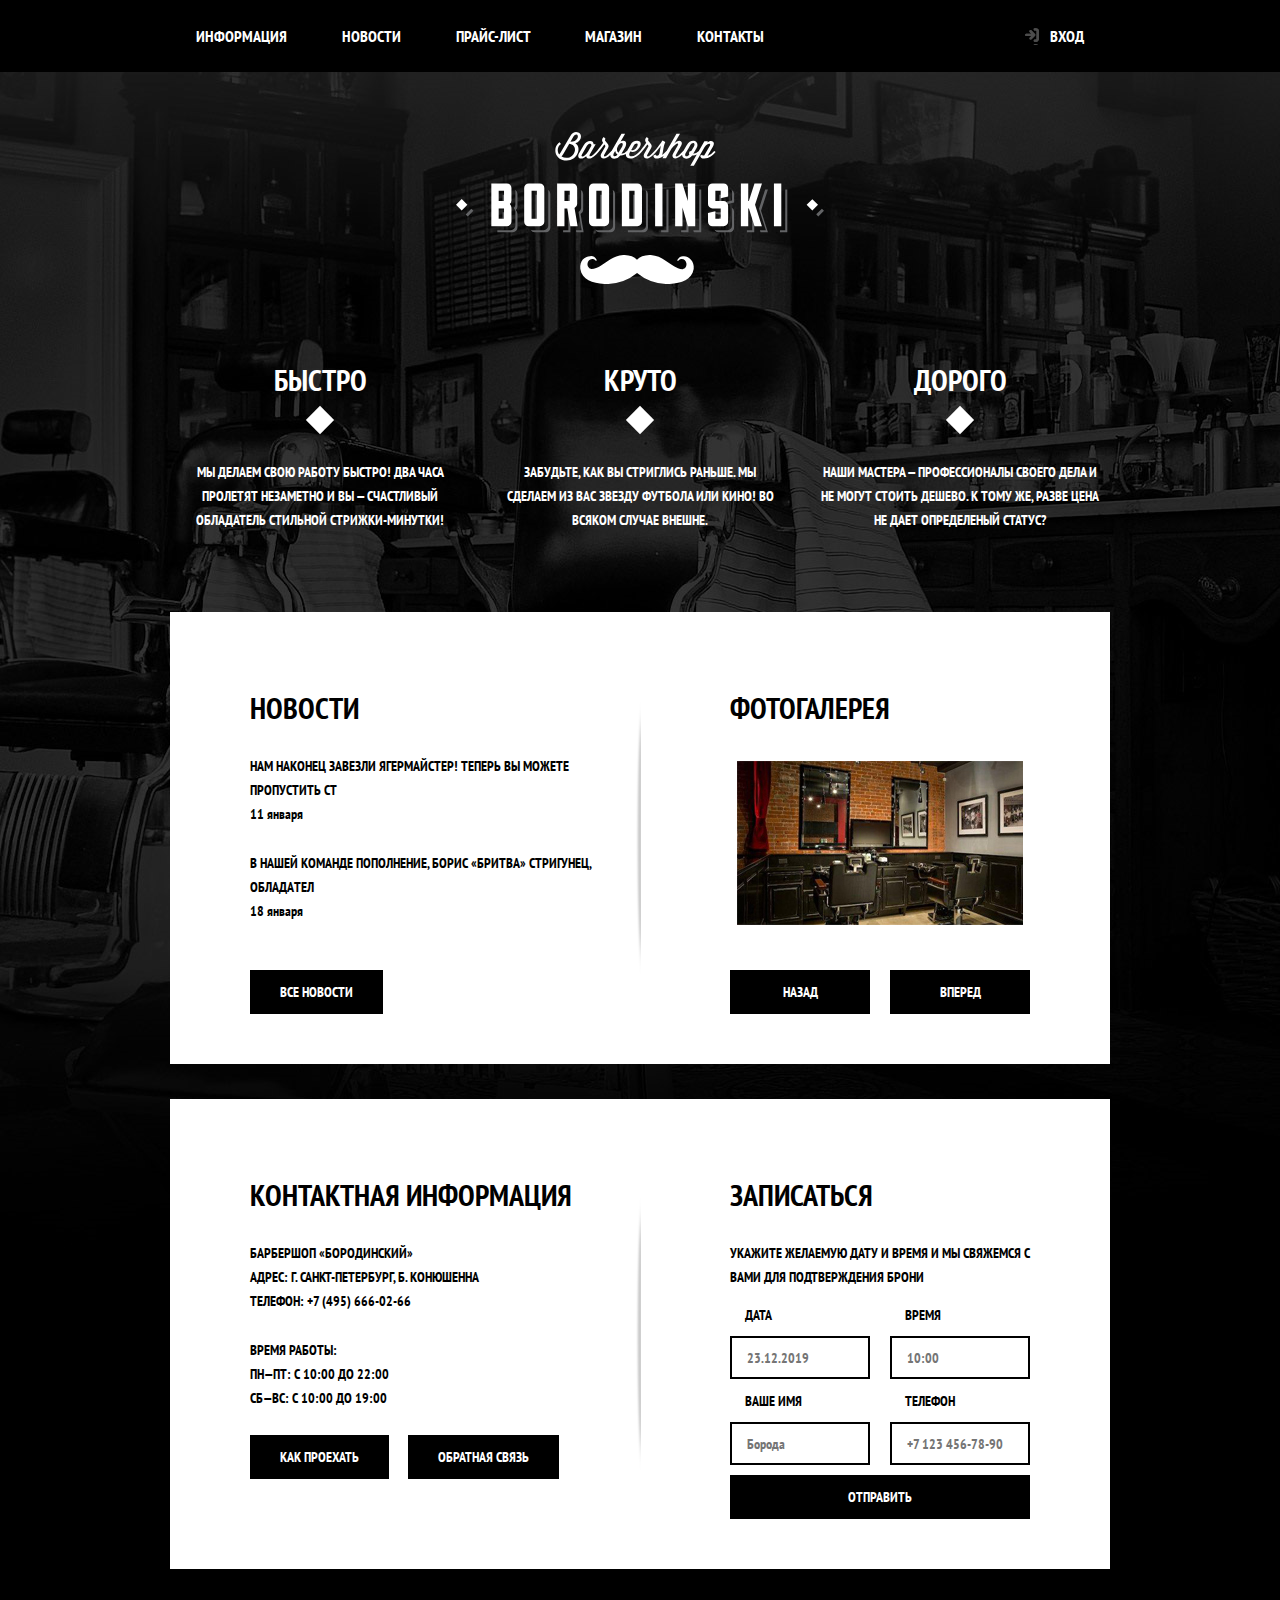
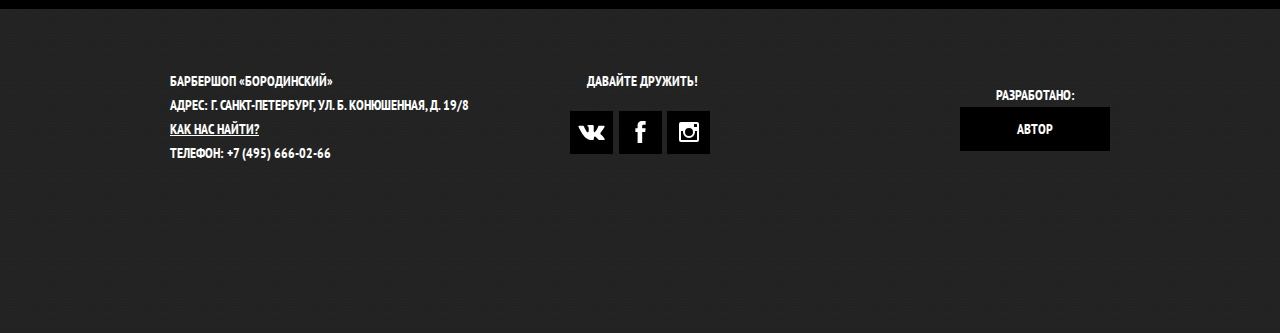
<file: index.html>
<!doctype html>
<html lang="ru">
<head>
    <meta charset="UTF-8">
    <meta name="viewport"
          content="width=device-width, user-scalable=no, initial-scale=1.0, maximum-scale=1.0, minimum-scale=1.0">
    <link rel="stylesheet" href="styles/style.css">
    <link href="https://fonts.googleapis.com/css?family=PT+Sans+Narrow:400,700&amp;subset=latin,cyrillic" rel="stylesheet">
    <meta http-equiv="X-UA-Compatible" content="ie=edge">
    <title>БАРБЕРШОП БОРОДИНСКИЙ</title>
</head>
<body>
<header class="main-header">
    <nav class="main-navigation">
        <a class="main-header-logo">
            <img src="svg/index-logo.svg" width="368" height="153" alt="Логотип барбершопа «»">
        </a>
        <div class="main-navigation-wrapper">
            <div class="container">
                <ul class="site-navigation">
                    <li>
                        <a href="#">Информация</a>
                    </li>
                    <li>
                        <a href="#">Новости</a>
                    </li>
                    <li>
                        <a href="pages/barbershop-price.html">Прайс-лист</a>
                    </li>
                    <li>
                        <a href="pages/barbershop-shop.html">Магазин</a>
                    </li>
                    <li>
                        <a href="#">Контакты</a>
                    </li>
                </ul>
                <ul class="user-navigation">
                    <li class="login-link"><a href="pages/login.html">Вход</a></li>
                </ul>
            </div>
        </div>
    </nav>
</header>
<main class="container1">
    <section>
        <h2 class="visually-hidden">БАРБЕРШОП БОРОДИНСКИЙ</h2>
        <ul class="feature-list">
            <li class="feature-item">
                <h3>БЫСТРО</h3>
                <p>МЫ ДЕЛАЕМ СВОЮ РАБОТУ БЫСТРО! ДВА ЧАСА
                   ПРОЛЕТЯТ НЕЗАМЕТНО И ВЫ — СЧАСТЛИВЫЙ
                   ОБЛАДАТЕЛЬ СТИЛЬНОЙ СТРИЖКИ-МИНУТКИ!
            </li>
            <li class="feature-item">
                <h3>КРУТО</h3>
                <p>ЗАБУДЬТЕ, КАК ВЫ СТРИГЛИСЬ РАНЬШЕ.
                    МЫ СДЕЛАЕМ ИЗ ВАС ЗВЕЗДУ ФУТБОЛА ИЛИ КИНО!
                    ВО ВСЯКОМ СЛУЧАЕ ВНЕШНЕ.
                </p>
            </li>
            <li class="feature-item">
                <h3>ДОРОГО</h3>
                <p>НАШИ МАСТЕРА — ПРОФЕССИОНАЛЫ СВОЕГО ДЕЛА И
                   НЕ МОГУТ СТОИТЬ ДЕШЕВО. К ТОМУ ЖЕ, РАЗВЕ ЦЕНА
                   НЕ ДАЕТ ОПРЕДЕЛЕНЫЙ СТАТУС?</p>
            </li>
        </ul>
    </section>
    <div class="index-columns">
    <section class="news">
        <h2>НОВОСТИ</h2>
        <ul class="news-list">
            <li class="news-item">
                <p>НАМ НАКОНЕЦ ЗАВЕЗЛИ ЯГЕРМАЙСТЕР! ТЕПЕРЬ ВЫ МОЖЕТЕ ПРОПУСТИТЬ СТ</p>
                <time datetime="2020-01-11">11 января</time>
            </li>
            <li class="news-item">
                <p>В НАШЕЙ КОМАНДЕ ПОПОЛНЕНИЕ, БОРИС «БРИТВА» СТРИГУНЕЦ, ОБЛАДAТЕЛ</p>
                <time datetime="2020-01-18">18 января</time>
            </li>
        </ul>
        <a class="button" href="">ВСЕ НОВОСТИ</a>
    </section>
    <section class="gallery">
        <h2>ФОТОГАЛЕРЕЯ</h2>
        <div class="gallery-container">
            <figure class="gallery-content">
                <a href="#">
                    <img src="images/interier.jpg" alt="Интерьер">
                </a>
            </figure>
            <button class="button gallery-button gallery-button-back" type="button">Назад</button>
            <button class="button gallery-button gallery-button-next" type="button">Вперед</button>
        </div>
    </section>
    </div>
    <div class="index-columns">
    <section class="contacts">
        <h2>КОНТАКТНАЯ ИНФОРМАЦИЯ</h2>
        <p>
            БАРБЕРШОП «БОРОДИНСКИЙ»<br> АДРЕС: Г. САНКТ-ПЕТЕРБУРГ, Б. КОНЮШЕННА<br>ТЕЛЕФОН: +7 (495) 666-02-66
        </p>
        <p>
            ВРЕМЯ РАБОТЫ: <br> ПН—ПТ: С 10:00 ДО 22:00 <br>СБ—ВС: С 10:00 ДО 19:00
        </p>
        <button class="button contacts-button contacts-button-how-go" type="button">КАК ПРОЕХАТЬ</button>
        <button type="button" class="button contacts-button contacts-button-feedback">ОБРАТНАЯ СВЯЗЬ</button>
    </section>

        <section class="appointment">
            <h2>Записаться</h2>
            <p class="appointment-info">Укажите желаемую дату и время и мы свяжемся с вами для подтверждения брони</p>
            <form class="appointment-form" action="https://echo.htmlacademy.ru" method="POST">
                <p class="appointment-item">
                    <label for="appointment-date">Дата</label>
                    <input id="appointment-date" type="text" name="date" value="" placeholder="23.12.2019">
                </p>
                <p class="appointment-item">
                    <label for="appointment-time">Время</label>
                    <input id="appointment-time" type="text" name="time" value="" placeholder="10:00">
                </p>
                <p class="appointment-item">
                    <label for="appointment-name">Ваше имя</label>
                    <input id="appointment-name" type="text" name="name" value="" placeholder="Борода">
                </p>
                <p class="appointment-item">
                    <label for="appointment-phone">Телефон</label>
                    <input id="appointment-phone" type="tel" name="phone" value="" placeholder="+7 123 456-78-90">
                </p>
                <button class="button" type="submit">Отправить</button>
            </form>
        </section>
    </div>
</main>
<footer class="main-footer">
    <div class="container1">
    <div class="footer-contacts">
        <h2 class="visually-hidden">Адрес Барбершопа БОРОДИНКИЙ</h2>
        <p class="footer-contacts">БАРБЕРШОП «БОРОДИНСКИЙ»<br>
            АДРЕС: Г. САНКТ-ПЕТЕРБУРГ, УЛ. Б. КОНЮШЕННАЯ, Д. 19/8 <br>
            <a href="#">КАК НАС НАЙТИ?</a> <br>
            ТЕЛЕФОН: +7 (495) 666-02-66</p> <br>
    </div>
    <div class="footer-social">
        <b>Давайте дружить!</b>
        <ul class="social">
            <li>
                <a class="social-button" href="#"><svg xmlns="http://www.w3.org/2000/svg" width="27" height="15" viewBox="0 0 26.14 14.91"><path d="M26 13.47l-.09-.17a13.55 13.55 0 0 0-2.6-3q-.87-.83-1.1-1.12A1 1 0 0 1 22 8a10.27 10.27 0 0 1 1.22-1.78l.88-1.16q2.35-3.13 2-4L26 .94a.8.8 0 0 0-.4-.22 2.14 2.14 0 0 0-.87 0h-3.92a.51.51 0 0 0-.27 0h-.3a.6.6 0 0 0-.15.14.93.93 0 0 0-.14.24 22.22 22.22 0 0 1-1.46 3.06q-.5.84-.93 1.46a7 7 0 0 1-.71.91 4.94 4.94 0 0 1-.52.47q-.23.18-.35.15l-.23-.05a.9.9 0 0 1-.31-.33 1.49 1.49 0 0 1-.16-.53V1.6a3.14 3.14 0 0 0 0-.62 2.12 2.12 0 0 0-.14-.44.73.73 0 0 0-.28-.33 1.57 1.57 0 0 0-.46-.18A9 9 0 0 0 12.57 0a8.93 8.93 0 0 0-3.25.33 1.83 1.83 0 0 0-.52.41q-.25.3-.07.33a1.67 1.67 0 0 1 1.16.59l.08.16a2.6 2.6 0 0 1 .19.63 6.32 6.32 0 0 1 .12 1 10.59 10.59 0 0 1 0 1.7q-.07.71-.13 1.1a2.21 2.21 0 0 1-.18.64 2.69 2.69 0 0 1-.16.3l-.07.07a1 1 0 0 1-.37.07.86.86 0 0 1-.46-.19 3.27 3.27 0 0 1-.56-.52 7 7 0 0 1-.66-.93q-.37-.6-.76-1.42l-.22-.39q-.2-.38-.56-1.11t-.62-1.43A.9.9 0 0 0 5.2.9h-.07a.93.93 0 0 0-.22-.16A1.44 1.44 0 0 0 4.6.65L.87.68A1 1 0 0 0 .1.94L0 1a.44.44 0 0 0 0 .22 1.08 1.08 0 0 0 .08.37Q.9 3.53 1.86 5.31t1.66 2.87Q4.23 9.27 5 10.24t1 1.24l.37.41.34.33a8.06 8.06 0 0 0 1 .78 16.34 16.34 0 0 0 1.4.9 7.6 7.6 0 0 0 1.79.72 6.19 6.19 0 0 0 2 .22h1.57a1.08 1.08 0 0 0 .72-.3l.05-.07a.9.9 0 0 0 .1-.25 1.38 1.38 0 0 0 0-.37 4.48 4.48 0 0 1 .09-1.05 2.77 2.77 0 0 1 .23-.71 1.74 1.74 0 0 1 .29-.4 1.19 1.19 0 0 1 .23-.2h.11a.86.86 0 0 1 .77.21 4.52 4.52 0 0 1 .83.79q.39.47.93 1.05a6.41 6.41 0 0 0 1 .87l.27.16a3.31 3.31 0 0 0 .71.3 1.53 1.53 0 0 0 .76.07l3.48-.05a1.58 1.58 0 0 0 .8-.17.68.68 0 0 0 .34-.37 1.06 1.06 0 0 0 0-.46 1.71 1.71 0 0 0-.1-.36z" fill="#fff"/></svg></a>
            </li>
            <li><a class="social-button" href="#"><svg xmlns="http://www.w3.org/2000/svg" width="19" height="22" viewBox="0 0 10.15 21.74"><path d="M3.34 1.12A4.77 4.77 0 0 1 6.53 0h3.61v3.81H7.81a1.07 1.07 0 0 0-1.09.83v2.55h3.42c-.08 1.23-.24 2.45-.41 3.67h-3v10.87H2.21V10.86H0V7.21h2.19V3.66a3.83 3.83 0 0 1 1.15-2.54z" fill="#fff"/></svg></a></li>
            <li><a class="social-button" href="#"><svg xmlns="http://www.w3.org/2000/svg" width="20" height="20" viewBox="0 0 20 20"><path d="M18 0H2a2 2 0 0 0-2 2v16a2 2 0 0 0 2 2h16a2 2 0 0 0 2-2V2a2 2 0 0 0-2-2zm-8 6a4 4 0 1 1-4 4 4 4 0 0 1 4-4zM2.5 18a.47.47 0 0 1-.5-.5V9h2.1a3.4 3.4 0 0 0-.1 1 6 6 0 1 0 12 0 3.4 3.4 0 0 0-.1-1H18v8.5a.47.47 0 0 1-.5.5zM18 4.5a.47.47 0 0 1-.5.5h-2a.47.47 0 0 1-.5-.5v-2a.47.47 0 0 1 .5-.5h2a.47.47 0 0 1 .5.5z" fill="#fff"/></svg></a></li>
        </ul>
    </div>

    <div class="footer-copyright">
        <p>
        <b>Разработано:</b><br>

        <a class="button" href="#">автор</a>
    </p></div>
    </div>
</footer>
<section class="modal modal-login" style="display: none">
    <h2>Личный кабинет</h2>
    <p class="modal-description">Введите свой логин и пароль.</p>
    <form class="login-form" action="#" method="POST">
        <p>
            <label class="visually-hidden" for="user-login">Логин</label>
            <input class="login-icon-user" id="user-login" type="email" name="login" placeholder="Логин">
        </p>
        <p>
            <label class="visually-hidden" for="user-password">Пароль</label>
            <input class="login-icon-password" id="user-password" type="password" name="password" placeholder="Пароль">
        </p>
        <p class="login-help">
            <label class="login-checkbox">
                <input type="checkbox" name="remember" class="visually-hidden">
                <span class="checkbox-indicator"></span>
                Запомните меня
            </label>
            <a class="restore" href="#">Я забыл пароль!</a>
        </p>
        <button class="button login-btn" type="submit">Войти</button>
    </form>
    <button class="modal-close" type="button"><span class="visually-hidden">Закрыть</span></button>
</section>
<section class="modal modal-map" style="display: none">
    <h2 class="visually-hidden">Как до нас добраться</h2>
   <!-- <iframe src="https://yandex.ru/map-widget/v1/-/CKQjQL1X" width="766" height="560" frameborder="1" allowfullscreen="true"></iframe>-->
    <p>
        <img src="images/map.png" width="780" height="560" alt="Офис компании по адресу ул. Большая Конюшенная 19/8, Санкт-Петербург">
    </p>
    <button class="modal-close modal-map-close" type="button"><span class="visually-hidden">Закрыть</span></button>
</section>
</body>
</html>
</file>
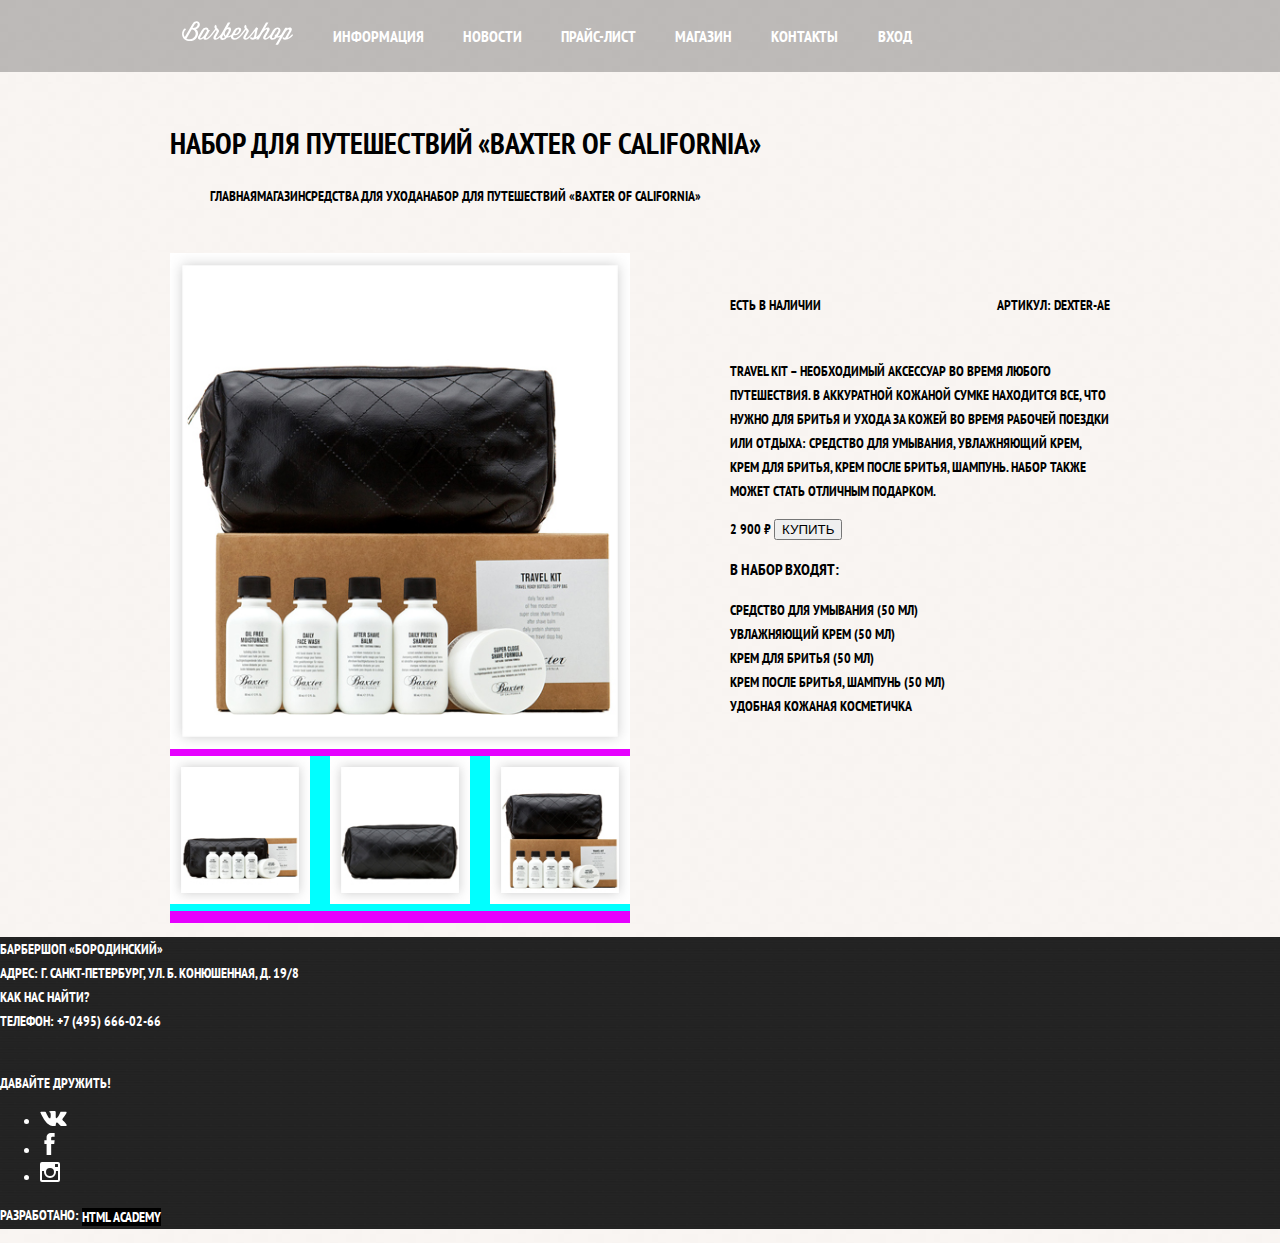
<file: pages/barbershop-item.html>
<!doctype html>
<html lang="ru">
<head>
    <meta charset="UTF-8">
    <meta name="viewport"
          content="width=device-width, user-scalable=no, initial-scale=1.0, maximum-scale=1.0, minimum-scale=1.0">
    <meta http-equiv="X-UA-Compatible" content="ie=edge">
    <link rel="stylesheet" href="../styles/item-style.css">
    <link href="https://fonts.googleapis.com/css?family=PT+Sans+Narrow:400,700&amp;subset=latin,cyrillic" rel="stylesheet">
    <title>Document</title>
</head>
<body>
<header class="header">
    <div class="wrapped">
        <div class="logo">
    <a href="#"><img src="../svg/logo.svg" alt=""></a></div>
    <ul class="site-navigation">
        <li><a href="#">ИНФОРМАЦИЯ</a></li>
        <li><a href="#">НОВОСТИ</a></li>
        <li><a href="#">ПРАЙС-ЛИСТ</a></li>
        <li><a href="#">МАГАЗИН</a></li>
        <li><a href="#">КОНТАКТЫ</a></li>
    </ul>
    <ul class="user-navigation">
        <li><a href="#">ВХОД</a></li>
    </ul>
    </div>
</header>
<main>
    <div class="container">
    <h1 class="page-title">Набор для путешествий «Baxter of California»</h1>
    <ul class="breadcrumbs">
        <li>
            <a href="#">Главная</a>
        </li>
        <li>
            <a href="#">Магазин</a>
        </li>
        <li>
            <a href="#">Средства для ухода</a>
        </li>
        <li class="breadcrumbs-current">Набор для путешествий «Baxter of California»</li>
    </ul>
        <div class="item">
    <section class="product-photos">
        <h2 class="visually-hidden">Изображения товара</h2>
        <div class="product-photo-full">
            <img src="../images/Layer%2047%20copy.jpg" width="460" height="498" alt="Фото всего набора">
        </div>
        <ul class="product-photo-preview">
            <li>
                <img src="../images/Layer%2045.jpg" width="140" height="149" alt="Фото в анфас">
            </li>
            <li>
                <img src="../images/Layer%2046.jpg" width="140" height="149" alt="Фото в профиль">
            </li>
            <li>
                <img src="../images/Layer%2047.jpg" width="140" height="149" alt="Фото отдельной части">
            </li>
        </ul>
    </section>
    <section class="item-description">
        <h2 class="visually-hidden">Описание товара</h2>
        <div class="available-articul">
            <p class="available">есть в наличии</p>
            <p class="articul">Артикул: dexter-ae</p>
        </div>
        <p class="desc">Travel Kit – необходимый аксессуар во время любого путешествия. В аккуратной кожаной сумке находится все, что
            нужно для бритья и ухода за кожей во время рабочей поездки или отдыха: средство для умывания, увлажняющий
            крем, крем для бритья, крем после бритья, шампунь. Набор также может стать отличным подарком.</p>
        <p>
            <b class="price">2 900 ₽</b>
            <button type="button">КУПИТЬ</button>
        </p>
        <h3>В набор входят:</h3>
        <ul class="list">
            <li>Средство для умывания (50 мл)</li>
            <li>Увлажняющий крем (50 мл)</li>
            <li>Крем для бритья (50 мл)</li>
            <li>Крем после бритья, шампунь (50 мл)</li>
            <li>Удобная кожаная косметичка</li>
        </ul>
    </section>
        </div>
        </div>
</main>
<footer>
    <div>
        <h2 class="visually-hidden">Адрес Барбершопа БОРОДИНКИЙ</h2>
        <p>БАРБЕРШОП «БОРОДИНСКИЙ»<br>
            АДРЕС: Г. САНКТ-ПЕТЕРБУРГ, УЛ. Б. КОНЮШЕННАЯ, Д. 19/8 <br>
            КАК НАС НАЙТИ? <br>
            ТЕЛЕФОН: +7 (495) 666-02-66</p> <br>
    </div>
    <div>
        <b>Давайте дружить!</b>
        <ul>
            <li>
                <a href="#"><img src="../svg/vk.svg" alt="Вконтакте"></a>
            </li>
            <li><a href="#"><img src="../svg/facebook.svg" alt="Фейсбук"></a></li>
            <li><a href="#"><img src="../svg/instagram.svg" alt="Инстаграм"></a></li>
        </ul>
    </div>
    <div><p class="footer-copyright">
        <b>Разработано:</b>
        <a class="button" href="https://github.com/Umorph">HTML Academy</a>
    </p></div>
</footer>
</body>
</html>
</file>
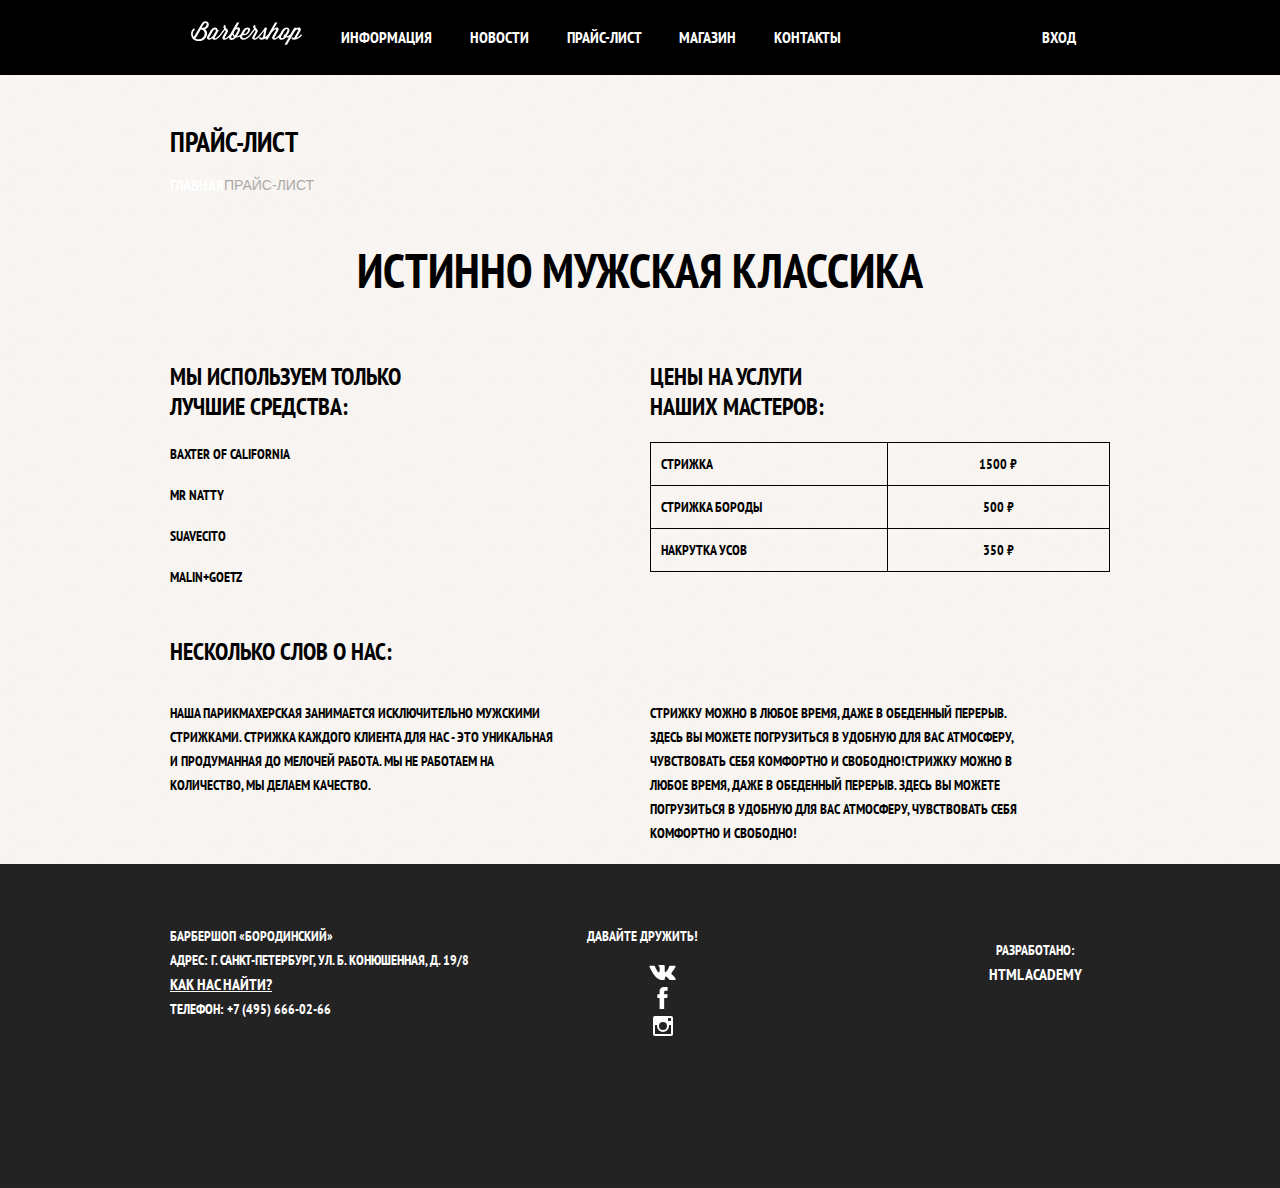
<file: pages/barbershop-price.html>
<!doctype html>
<html lang="ru">
<head>
    <meta charset="UTF-8">
    <meta name="viewport"
          content="width=device-width, user-scalable=no, initial-scale=1.0, maximum-scale=1.0, minimum-scale=1.0">
    <meta http-equiv="X-UA-Compatible" content="ie=edge">
    <link rel="stylesheet" href="../styles/price-style.css">
    <link href="https://fonts.googleapis.com/css?family=PT+Sans+Narrow:400,700&amp;subset=latin,cyrillic" rel="stylesheet">
    <title>Document</title>
</head>
<body>
<header class="main-header">
    <nav class="main-navigation">
        <div class="container">
            <div class="main-navigation-wrapper">
                <div class="logo">
                    <a href="#"><img src="../svg/logo.svg" alt=""></a>
                </div>
                <ul class="site-navigation">
                    <li><a href="#">ИНФОРМАЦИЯ</a></li>
                    <li><a href="#">НОВОСТИ</a></li>
                    <li><a href="#">ПРАЙС-ЛИСТ</a></li>
                    <li><a href="#">МАГАЗИН</a></li>
                    <li><a href="#">КОНТАКТЫ</a></li>
                </ul>
            </div>
            <ul class="user-navigation">
                <li class="login-link"><a href="../pages/login.html">Вход</a></li>
            </ul>
        </div>
    </nav>
</header>
<main class="container1">
<h1>ПРАЙС-ЛИСТ</h1>
    <div class="page-path">
    <ul class="path">
        <li><a href="">ГЛАВНАЯ </a></li>
        <li class="current-page">ПРАЙС-ЛИСТ</li>
    </ul>
    </div>
    <section class="shop-description">
         <h2 class="visually-hidden">Описание магазина</h2>
        <p class="slogan">ИСТИННО МУЖСКАЯ КЛАССИКА</p>
        <div class="container2">
            <div class="description">
                <h3>МЫ ИСПОЛЬЗУЕМ ТОЛЬКО<br>ЛУЧШИЕ СРЕДСТВА:</h3>
                <ul class="brands">
                    <li>Baxter of California</li>
                    <li>Mr Natty</li>
                    <li>Suavecito</li>
                    <li>Malin+Goetz</li>
                </ul>
            </div>
            <div class="prices-table">
                <h3>ЦЕНЫ НА УСЛУГИ<br>НАШИХ МАСТЕРОВ:</h3>
                <table class="custom-table-1">
                    <tr>
                        <th>Стрижка</th>
                        <td>1500 ₽</td>
                    </tr>
                    <tr>
                        <th>Стрижка бороды</th>
                        <td>500 ₽</td>
                    </tr>
                    <tr>
                        <th>Накрутка усов</th>
                        <td>350 ₽</td>
                    </tr>
                </table>
            </div>
        </div>

        <h3>НЕСКОЛЬКО СЛОВ О НАС:</h3>
        <div class="container3">
            <div class="paragraph1">
                <p class="desc">Наша парикмахерская занимается исключительно мужскими стрижками. Стрижка каждого клиента
                    для
                    нас - это уникальная и продуманная до мелочей работа. Мы не работаем на количество, мы делаем
                    качество.</p>
            </div>
            <div class="paragraph2"><p class="desc">стрижку можно в любое
                время, даже в обеденный перерыв. Здесь вы можете погрузиться в удобную для вас атмосферу, чувствовать
                себя комфортно и свободно!стрижку можно в любое
                время, даже в обеденный перерыв. Здесь вы можете погрузиться в удобную для вас атмосферу, чувствовать
                себя комфортно и свободно!</p></div>
        </div>
    </section>
</main>
<footer class="main-footer">
    <div class="container5">
        <div class="footer-contacts">
            <h2 class="visually-hidden">Адрес Барбершопа БОРОДИНКИЙ</h2>
            <p class="footer-contacts">БАРБЕРШОП «БОРОДИНСКИЙ»<br>
                АДРЕС: Г. САНКТ-ПЕТЕРБУРГ, УЛ. Б. КОНЮШЕННАЯ, Д. 19/8 <br>
                <a href="#">КАК НАС НАЙТИ?</a> <br>
                ТЕЛЕФОН: +7 (495) 666-02-66</p> <br>
        </div>
        <div class="footer-social">
            <b>Давайте дружить!</b>
            <ul class="social">
                <li>
                    <a class="social-button" href="#"><img src="../svg/vk.svg" alt="Вконтакте"></a>
                </li>
                <li><a class="social-button" href="#"><img src="../svg/facebook.svg" alt="Фейсбук"></a></li>
                <li><a class="social-button" href="#"><img src="../svg/instagram.svg" alt="Инстаграм"></a></li>
            </ul>
        </div>

        <div class="footer-copyright">
            <p>
                <b>Разработано:</b><br>
                <a class="button" href="https://github.com/Umorph">HTML Academy</a>
            </p></div>
    </div>
</footer>
</body>
</html>
</file>
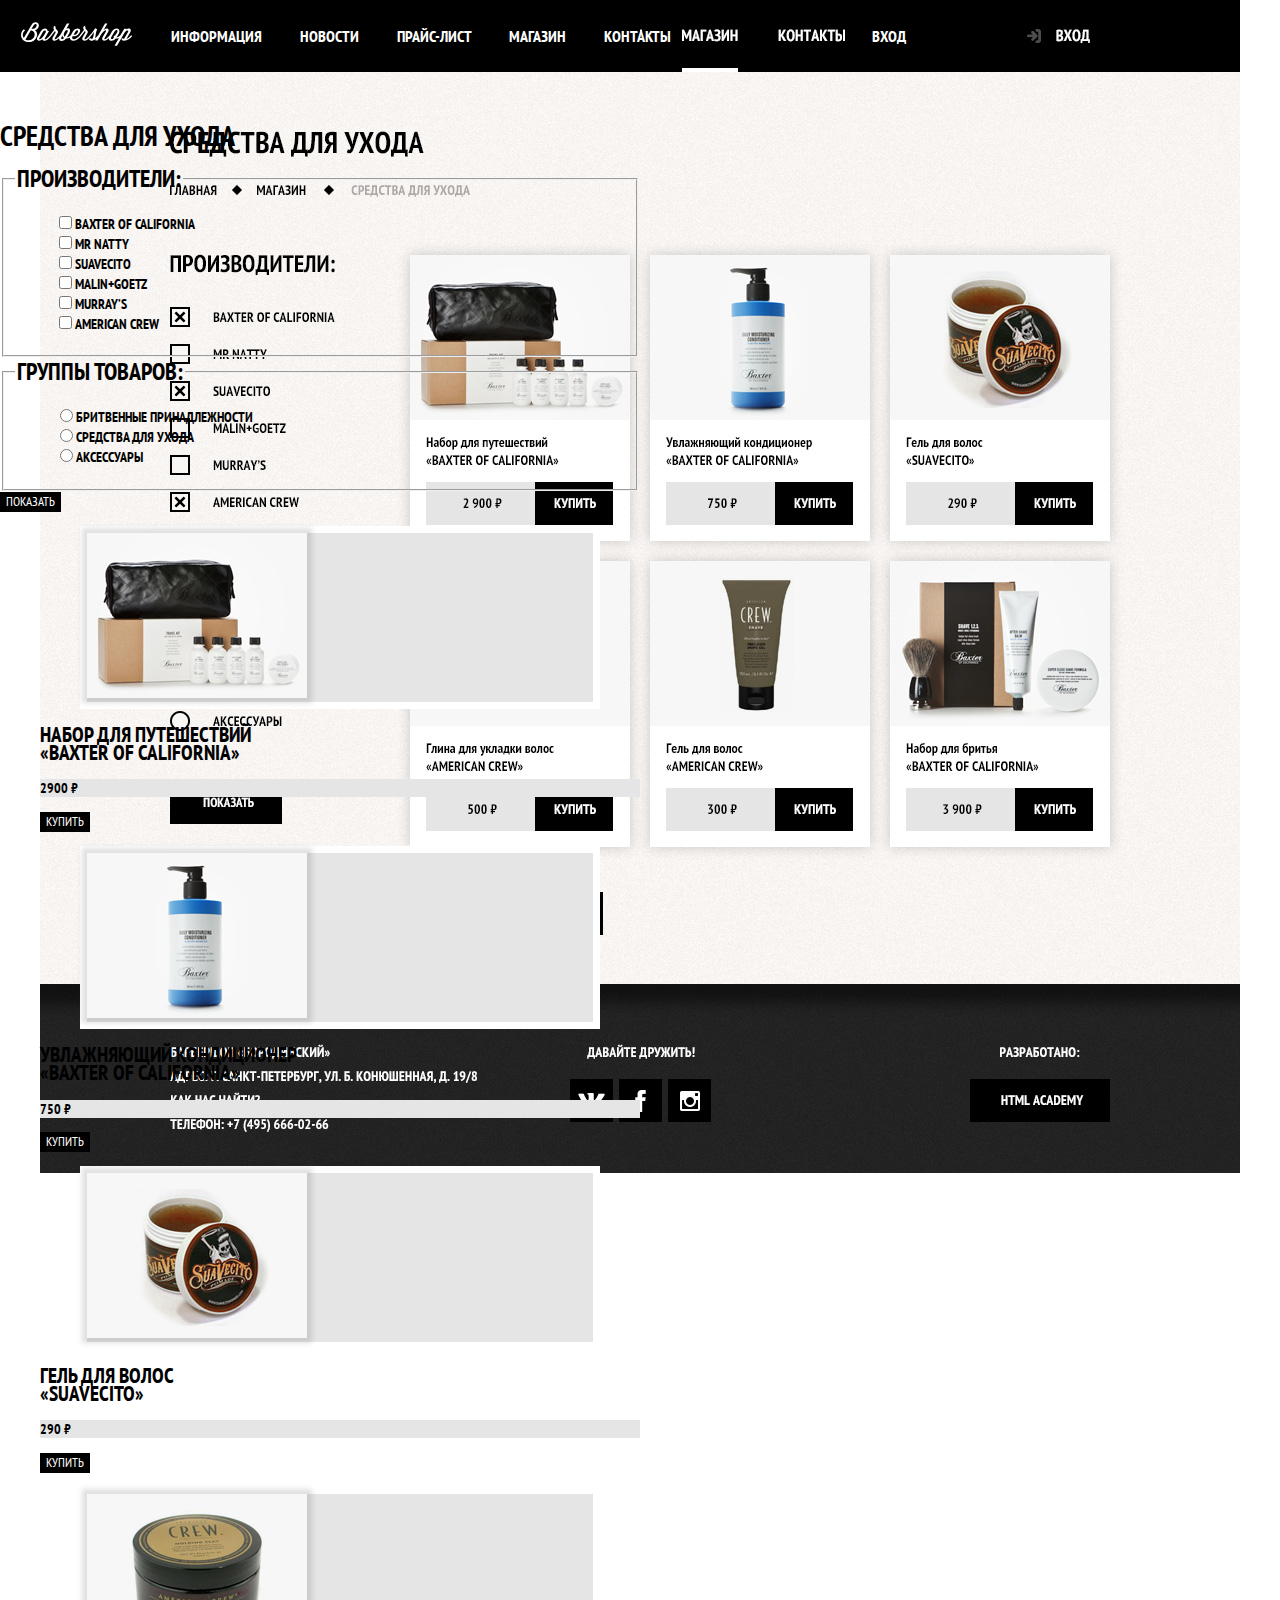
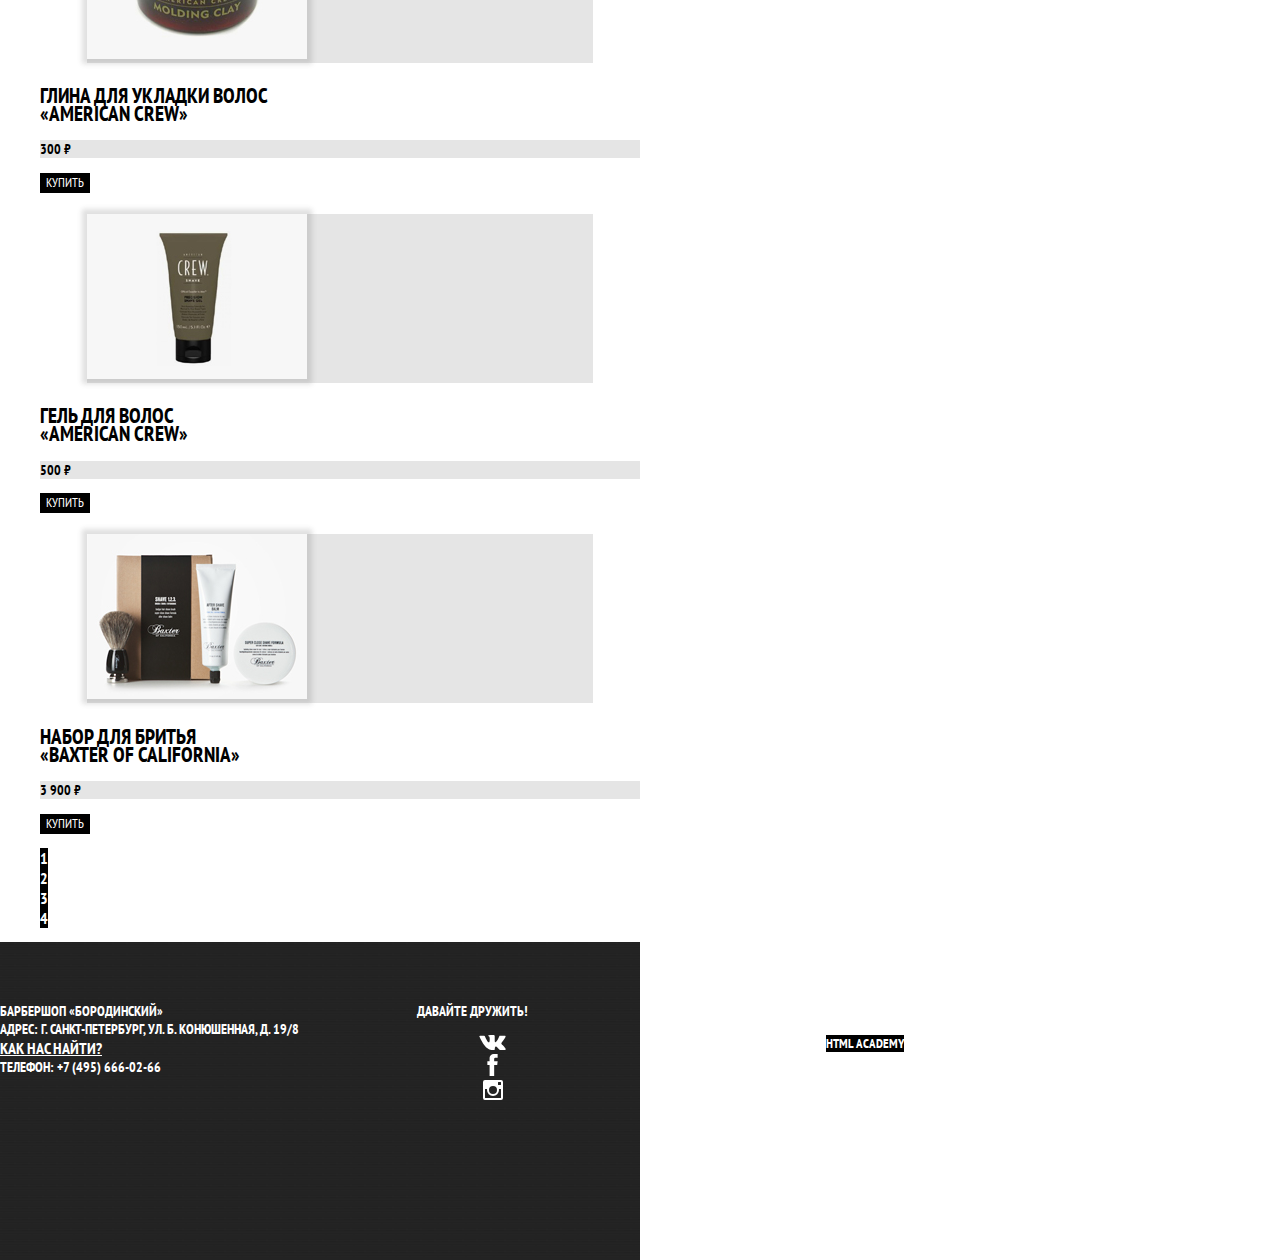
<file: pages/barbershop-shop.html>
<!doctype html>
<html lang="ru">
<head>
    <meta charset="UTF-8">
    <meta name="viewport"
          content="width=device-width, user-scalable=no, initial-scale=1.0, maximum-scale=1.0, minimum-scale=1.0">
    <meta http-equiv="X-UA-Compatible" content="ie=edge">
    <link rel="stylesheet" href="../styles/shop-style.css">
    <link href="https://fonts.googleapis.com/css?family=PT+Sans+Narrow:400,700&amp;subset=latin,cyrillic" rel="stylesheet">
    <title>МАГАЗИН</title>
</head>
<body>
<header class="main-header">
    <nav class="main-navigation">
        <div class="container">
            <div class="main-navigation-wrapper">
                <div class="logo">
                    <a href="#"><img src="../svg/logo.svg" alt=""></a>
                </div>
                <ul class="site-navigation">
                    <li><a href="#">ИНФОРМАЦИЯ</a></li>
                    <li><a href="#">НОВОСТИ</a></li>
                    <li><a href="#">ПРАЙС-ЛИСТ</a></li>
                    <li><a href="#">МАГАЗИН</a></li>
                    <li><a href="#">КОНТАКТЫ</a></li>
                </ul>
            </div>
            <ul class="user-navigation">
                <li class="login-link"><a href="../pages/login.html">Вход</a></li>
            </ul>
        </div>
    </nav>
</header>
<sidebar class="container1">
<h1>СРЕДСТВА ДЛЯ УХОДА</h1>
<form action="#" method="GET">
    <fieldset>
        <legend class="title">ПРОИЗВОДИТЕЛИ:</legend>
        <ul class="items-types">
        <li><label>
            <input id="filter-baxter-of-cali" name="baxter-of-cali" type="checkbox"><span>Baxter of California</span>
        </label>
        </li><li>
        <label>
            <input id="filter-mr-natty" name="mr-natty" type="checkbox"><span>Mr Natty</span>
        </label>
        </li><li>
        <label>
            <input id="filter-suavecito" name="suavecito" type="checkbox"><span>Suavecito</span>
        </label>
        </li><li>
        <label>
            <input id="filter-malin-goetz" name="malin-goetz" type="checkbox"><span>Malin+Goetz</span>
        </label>
        </li><li>
        <label>
            <input id="filter-murray" name="murray" type="checkbox"><span>Murray’s</span>
        </label>
        </li><li>
        <label>
            <input id="filter-american-crew" name="american-crew" type="checkbox"><span>American Crew</span>
        </label>
        </li>
        </ul>
    </fieldset>
    <fieldset>
        <legend class="title">ГРУППЫ ТОВАРОВ:</legend>
        <ul class="items-types">
            <li>
                <label>
                    <input id="filter-shaving-accessories" name="product-group" value="shaving" type="radio">Бритвенные принадлежности
                </label>
            </li>
            <li>
                <label>
                    <input id="filter-care-products" name="product-group" value="hair-care" type="radio">Средства для ухода
                </label>
            </li>
            <li>
                <label>
                    <input id="filter-accessories" name="product-group"  value="accessories" type="radio">Аксессуары
                </label>
            </li>
        </ul>
    </fieldset>
    <button class="button" type="submit">ПОКАЗАТЬ</button>
</form>
</sidebar>
<main>
<ul class="items-column">
    <li>
        <figure class="shop-item-image">
            <a href="#">
                <img src="../images/Layer%2038.jpg" alt="Набор для путешествий ">
            </a>
        </figure>
        <h2>Набор для путешествий <br> «Baxter of California»</h2>
        <p class="price">2900 ₽</p>
        <button class="button" type="button">КУПИТЬ</button>
    </li>
    <li>
        <figure class="shop-item-image">
            <a href="#">
                <img src="../images/Layer%2030.jpg" alt="Увлажняющий кондиционер">
            </a>
        </figure>



        <h2>Увлажняющий кондиционер <br> «Baxter of California»</h2>
        <p class="price">750 ₽</p>
        <button class="button" type="button">КУПИТЬ</button>
    </li>
    <li>
        <figure class="shop-item-image">
            <a href="#">
                <img src="../images/Layer%2039.jpg" alt="Гель для волос">
            </a>
        </figure>
        <h2>Гель для волос <br> «SUAVECITO»</h2>
        <p class="price">290 ₽</p>
        <button class="button" type="button">КУПИТЬ</button>
    </li>

    <li>
        <figure class="shop-item-image">
            <a href="#">
                <img src="../images/Layer%2032.jpg" alt="Гель для волос">
            </a>
        </figure>

        <h2>Глина для укладки волос <br> «American crew»</h2>
        <p class="price">300 ₽</p>
        <button class="button" type="button">КУПИТЬ</button>

    </li>
    <li>
        <figure class="shop-item-image">
            <a href="#">
                <img src="../images/Layer%2033.jpg" alt="Глина для укладки волос">
            </a>
        </figure>
        <a href="">

        </a>
        <h2>Гель для волос <br> «AMERICAN CREW»</h2>
        <p class="price">500 ₽</p>
        <button class="button" type="button">КУПИТЬ</button>

    </li>
    <li>
        <figure class="shop-item-image">
            <a href="">
                <img src="../images/Layer%2042.jpg" alt="Набор для бритья">
            </a>
        </figure>

        <h2>Набор для бритья <br>  «Baxter of California»</h2>
        <p class="price">3 900 ₽</p>

        <button class="button" type="button">КУПИТЬ</button>
    </li>
</ul>
    <ul class="pagination">
        <li><a href="#">1</a></li>
        <li><a href="#">2</a></li>
        <li><a href="#">3</a></li>
        <li><a href="#">4</a></li>
    </ul>
</main>
<footer class="main-footer">
    <div class="container1">
        <div class="footer-contacts">
            <h2 class="visually-hidden">Адрес Барбершопа БОРОДИНКИЙ</h2>
            <p class="footer-contacts">БАРБЕРШОП «БОРОДИНСКИЙ»<br>
                АДРЕС: Г. САНКТ-ПЕТЕРБУРГ, УЛ. Б. КОНЮШЕННАЯ, Д. 19/8 <br>
                <a href="#">КАК НАС НАЙТИ?</a> <br>
                ТЕЛЕФОН: +7 (495) 666-02-66</p> <br>
        </div>
        <div class="footer-social">
            <b>Давайте дружить!</b>
            <ul class="social">
                <li>
                    <a class="social-button" href="#"><img src="../svg/vk.svg" alt="Вконтакте"></a>
                </li>
                <li><a class="social-button" href="#"><img src="../svg/facebook.svg" alt="Фейсбук"></a></li>
                <li><a class="social-button" href="#"><img src="../svg/instagram.svg" alt="Инстаграм"></a></li>
            </ul>
        </div>

        <div class="footer-copyright">
            <p>
                <b>Разработано:</b><br>
                <a class="button" href="https://github.com/Umorph">HTML Academy</a>
            </p></div>
    </div>
</footer>
</body>
</html>
</file>
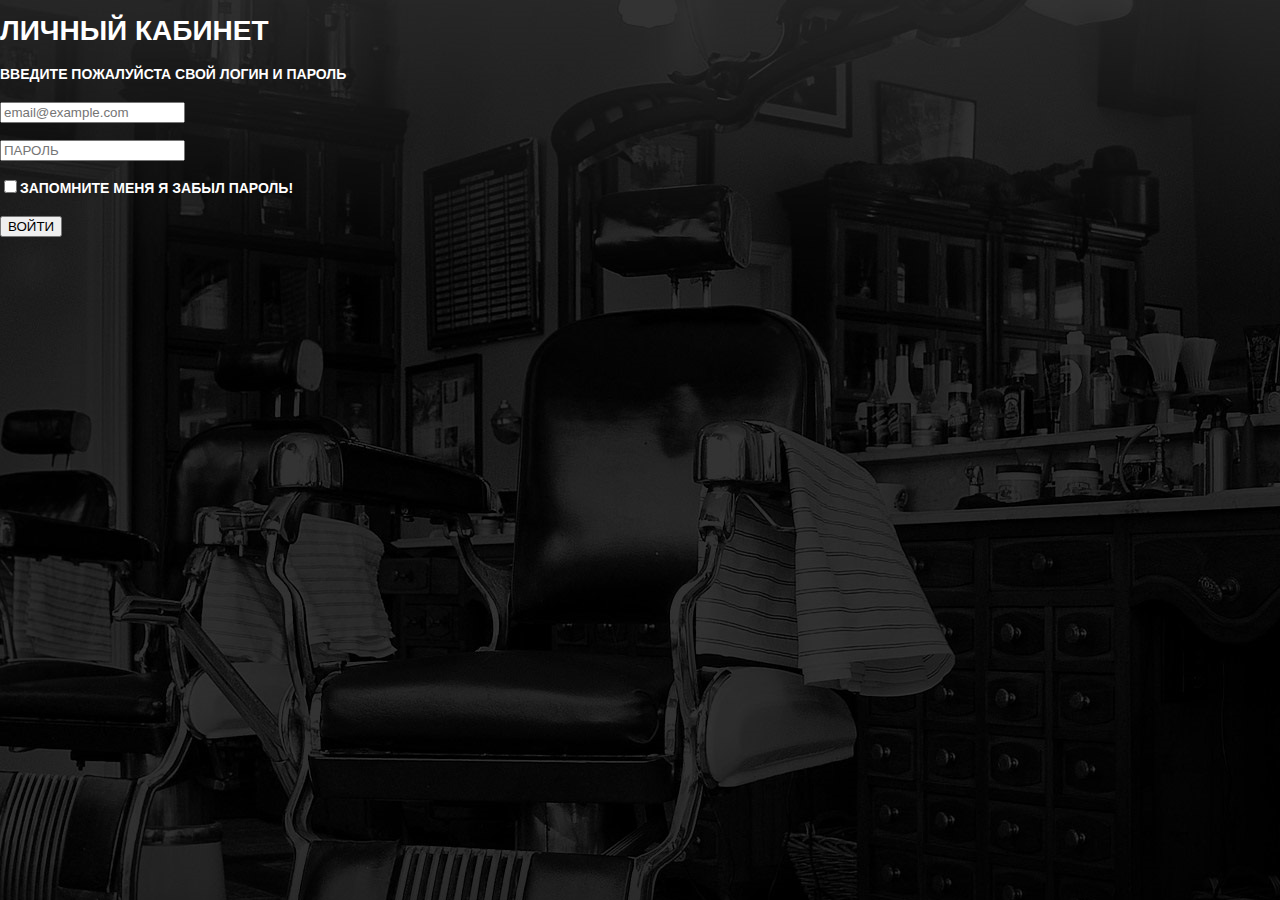
<file: pages/login.html>
<!doctype html>
<html lang="ru">
<head>
    <meta charset="UTF-8">
    <meta name="viewport"
          content="width=device-width, user-scalable=no, initial-scale=1.0, maximum-scale=1.0, minimum-scale=1.0">
    <meta http-equiv="X-UA-Compatible" content="ie=edge">
    <link rel="stylesheet" href="../styles/style.css">
    <title>ЛОГИН</title>
</head>
<body>

<h1>ЛИЧНЫЙ КАБИНЕТ</h1>
<p>Введите пожалуйста свой логин и пароль</p>
<form action="#" method="POST">
    <p>
        <label class="visually-hidden" for="login">ЛОГИН</label>
        <input id="login" name="login" type="text" placeholder="email@example.com   ">
    </p>
    <p>
        <label class="visually-hidden" for="password">ПАРОЛЬ</label>
        <input id="password" name="password" type="password" placeholder="ПАРОЛЬ">
    </p>
    <p>
    <label>
        <input id="remember" name="remember" type="checkbox">ЗАПОМНИТЕ МЕНЯ
    </label><a href="#">Я ЗАБЫЛ ПАРОЛЬ!</a>
    </p>
    <button type="submit">ВОЙТИ</button>
</form>
</body>
</html>
</file>
<file: styles/style.css>
@font-face {
    font-family:'PT Serif';
    font-style:normal;
    font-weight:700;
    src:local(), url(../fonts/pt-serif-v12-latin_cyrillic/pt-serif-v12-latin_cyrillic-700.eot?#iefix) format(embedded-opentype), url(../fonts/pt-serif-v12-latin_cyrillic/pt-serif-v12-latin_cyrillic-700.woff2) format(woff2), url(../fonts/pt-serif-v12-latin_cyrillic/pt-serif-v12-latin_cyrillic-700.woff) format(woff), url(../fonts/pt-serif-v12-latin_cyrillic/pt-serif-v12-latin_cyrillic-700.ttf) format(truetype), url(../fonts/pt-serif-v12-latin_cyrillic/pt-serif-v12-latin_cyrillic-700.svg#PTSerif) format(svg);
}

.visually-hidden {
    position:absolute;
    width:1px;
    height:1px;
    border:0;
    clip:rect(0,0,0,0);
    overflow:hidden;
    margin:-1px;
    padding:0;
}

body {
    font-family:'PT Sans Narrow', 'Myriad Pro', sans-serif;
    font-size:14px;
    line-height:24px;
    font-weight:700;
    color:#fff;
    text-transform:uppercase;
    background-color:#000;
    background-image:url(../images/background.jpg);
    background-repeat:no-repeat;
    background-position:top center;
    margin:0;
    padding:0;
}

img {
    max-width:100%;
    height:auto;
}

a {
    text-decoration:none;
    color:inherit;
}

.button {
    display:inline-block;
    font:inherit;
    text-align:center;
    color:#fff;
    vertical-align:middle;
    text-transform:uppercase;
    margin-right:16px;
    background-color:#000;
    border:none;
    padding:10px 30px;
}

.button:hover,.button:focus {
    background-color:#663d15;
}

.main-navigation {
    font-size:16px;
    line-height:20px;
    color:#fff;
    display:flex;
    flex-direction:column;
    min-height:285px;
    align-items:center;
}

.site-navigation a:hover,.site-navigation a:focus,.site-navigation a:hover,.site-navigation a:focus,.user-navigation a:hover,.user-navigation a:focus {
    background-color:#242424;
}

.feature-list {
    list-style:none;
    display:flex;
    justify-content:space-between;
    width:940px;
    min-height:40px;
    margin:0 0 80px;
    padding:0;
}

.feature-item {
    text-align:center;
    min-height:170px;
    width:300px;
}

.feature-item h3 {
    position:relative;
    font-size:30px;
    line-height:40px;
    margin:0 0 60px;
}

.feature-item h3::after {
    content:"";
    position:absolute;
    width:20px;
    height:20px;
    bottom:-30px;
    margin-left:-10px;
    transform:rotate(45deg);
    left:50%;
    background-color:#fff;
    rotation:90deg;
}

.index-columns {
    color:#000;
    display:flex;
    justify-content:space-between;
    margin-bottom:35px;
    background-color:#FFF;
    background-image:url(../images/lin.png);
    background-repeat:no-repeat, repeat;
    background-position:center, 0 0;
    padding:50px 80px;
}

.button:disabled,.button.disabled {
    opacity:0.5;
    background-color:#000;
    cursor:default;
}

.index-columns h2 {
    font-size:30px;
    line-height:42px;
}

.appointment-form {
    display:flex;
    flex-wrap:wrap;
    justify-content:space-between;
}

.appointment-item {
    width:140px;
    margin:0 0 10px;
}

.news-list {
    list-style:none;
    margin:0 0 25px;
    padding:0;
}

.news-list time {
    text-transform:none;
}

.news-item {
    margin-bottom:25px;
}

.gallery-content {
    height:164px;
    border:7px solid #fff;
    background-color:#ccc;
    margin:0;
}

.gallery-container {
    position:relative;
    height:260px;
}

.appointment-item input {
    font:inherit;
    box-sizing:border-box;
    width:140px;
    background-color:transparent;
    border:2px solid #000;
    color:#000;
    padding:8px 15px 7px;
}

.appointment .button {
    display:block;
    width:100%;
    margin:0;
}

.appointment label {
    display:block;
    padding-left:15px;
    padding-bottom:9px;
}

.appointment-item input:focus {
    outline:none;
    border-color:#663d15;
}

.gallery-button {
    box-sizing:border-box;
    width:140px;
    position:absolute;
    bottom:0;
    margin:0;
}

.main-footer {
    color:#fff;
    background-color:#333;
    background-image:url(../images/pattern-dark.jpg);
    background-position:0 0;
    background-repeat:repeat;
}

.footer-contacts a {
    color:#fff;
    text-decoration:underline;
}

.footer-social {
    text-align:center;
    width:145px;
    min-height:100px;
}

.footer-copyright {
    text-align:center;
    width:150px;
    min-height:100px;
    margin:0 0 0 auto;
}

.social {
    width:140px;
    display:flex;
    flex-wrap:wrap;
    justify-content:space-between;
    margin:18px 0 0;
    padding:0;
}

.footer-copyright .button {
    display:block;
    margin:0;
}

.social-button {
    background-color:#000;
    width:43px;
    height:43px;
    display:flex;
    justify-content:center;
    align-items:center;
    margin-bottom:10px;
}

.social-button:hover,.social-button:hover {
    background-color:#fff;
}

.social-button:hover path,.social-button:hover path {
    fill:#000;
}

.footer-copyright .button:hover,.footer-copyright .button:active {
    background-color:#fff;
    color:#000;
}

.login-form input[type=email],.login-form input[type=password] {
    box-sizing:border-box;
    width:300px;
    font:inherit;
    color:#000;
    text-transform:uppercase;
    background-color:#f9f6f3;
    border:2px solid #000;
    padding:10px 40px 10px 15px;
}

.login-form input:focus {
    border-color:#663d15;
}

.login-form {
    display:flex;
    flex-direction:column;
    flex-wrap:wrap;
    margin:15px 0;
}

.login-help {
    display:flex;
    justify-content:space-between;
    flex-wrap:wrap;
    margin:15px 0;
}

.login-icon-password {
    background-image:url(../svg/lock.svg);
    background-repeat:no-repeat;
    background-position:270px center;
}

.login-checkbox {
    position:relative;
    padding-left:30px;
    cursor:pointer;
}

.login-checkbox input[type=checkbox]:checked+.checkbox-indicator::before,.login-checkbox input[type=checkbox]:checked+.checkbox-indicator::after {
    position:absolute;
    content:"";
    top:8px;
    left:1px;
    width:15px;
    height:2px;
    background-color:#000;
}

.login-checkbox input[type=checkbox]:checked+.checkbox-indicator::before {
    transform:rotate(45deg);
}

.login-checkbox input[type=checkbox]:checked+.checkbox-indicator::after {
    transform:rotate(-45deg);
}

.login-icon-user {
    background-image:url(../svg/user.svg);
    background-repeat:no-repeat;
    background-position:270px center;
}

.restore {
    color:#000;
    text-decoration:underline;
}

.main-header {
    margin-bottom:75px;
    min-height:72px;
}

.main-header-logo {
    width:368px;
    height:153px;
    order:2;
}

.main-navigation-wrapper {
    margin-bottom:60px;
    min-height:70px;
    background-color:#000;
    width:100%;
}

.container {
    width:940px;
    margin:0 auto;
    padding:0 10px;
}

.container,.main-navigation-wrapper {
    display:flex;
    justify-content:space-between;
}

.site-navigation {
    justify-content:space-between;
    width:620px;
    align-items:center;
    flex-wrap:wrap;
    display:flex;
    list-style:none;
    min-height:70px;
    margin:0;
    padding:0;
}

.user-navigation {
    display:flex;
    align-items:center;
    list-style:none;
    min-height:70px;
    background-color:#000;
    margin:0;
    padding:0;
}

.login-link::before {
    opacity:0.3;
    content:"";
    top:27px;
    width:16px;
    height:18px;
    background-image:url(../svg/login.svg);
    background-position:0 0;
    position:absolute;
}

.login-link:hover::before,.login-link:hover:focus,.login-link:hover:active {
    opacity:1;
}

.feature-item p {
    margin:0 10px;
}

.container1 {
    display:flex;
    width:940px;
    justify-content:center;
    flex-direction:column;
    margin:0 auto;
}

.news,.contacts {
    width:380px;
    font-size:14px;
    line-height:24px;
    min-height:315px;
}

.contacts p {
    margin:0 0 25px;
}

.contacts-button-how-go,.gallery-button-back {
    left:0;
}

.gallery-button-next {
    right:0;
}

.gallery,.appointment {
    width:300px;
    min-height:300px;
}

.main-footer .container1 {
    margin-top:5px;
    display:flex;
    flex-direction:row;
    min-height:194px;
    padding:60px 0;
}

.footer-contacts {
    width:320px;
    min-height:180px;
    margin:0 80px 0 0;
}

.modal {
    position:fixed;
    color:#000;
    background-color:#f8f3f0;
    background-image:url(../images/pattern-light.jpg);
    background-position:0 0;
    background-repeat:repeat;
    box-shadow:0 30px 50px rgba(0,0,0,0.7);
}

.modal-login {
    top:120px;
    left:50%;
    margin-left:-230px;
    width:300px;
    padding:50px 80px;
}

.login-btn {
    content:"";
    margin:0;
}

.modal-close {
    position:absolute;
    top:0;
    content:"";
    right:-34px;
    width:22px;
    height:22px;
    cursor:pointer;
    background-color:transparent;
    border:0;
}

.modal-close::after,.modal-close::before {
    content:"";
    position:absolute;
    top:10px;
    left:2px;
    width:19px;
    height:3px;
    background-color:#d0d0d0;
}

.modal-close::after {
    content:"";
    transform:rotate(45deg);
}

.modal-close::before {
    content:"";
    transform:rotate(-45deg);
}

.modal h2 {
    font-size:30px;
}

.modal-map {
    top:50%;
    left:50%;
    height:561px;
    width:766px;
    margin-left:-390px;
    margin-top:-280px;
    border:7px solid #fff;
}

.site-navigation,.user-navigation,.footer-social ul {
    list-style:none;
}

.user-navigation a,.site-navigation a {
    display:block;
    padding:26px;
}

.news,.user-navigation,.login-link {
    position:relative;
}

.news button,.news a {
    position:absolute;
    bottom:0;
}

.news-item p,.modal-map p {
    margin:0;
}

.footer-contacts a:hover,.footer-contacts a:hover,.restore:hover,.restore:focus {
    text-decoration:none;
}

.login-checkbox input[type=checkbox] + .checkbox-indicator,.login-checkbox input[type=checkbox]:focus + .checkbox-indicator {
    position:absolute;
    top:0;
    left:0;
    width:17px;
    height:17px;
    border:2px solid #000;
}

.login-checkbox:hover,.login-checkbox:focus,.login-checkbox:focus,.login-checkbox:hover {
    color:#663d15;
}
</file>
<file: styles/item-style.css>
body{
    box-sizing: border-box;
    margin: 0;
    padding: 0;
    font-family: 'PT Sans Narrow', 'Myriad Pro', sans-serif;
    color: #000000;
    text-transform: uppercase;
    background-image: url("../images/pattern-light.jpg");
    background-repeat: repeat;
    /*background-image: url("../images/barbershop-item.jpg");
    background-repeat: no-repeat;*/
    font-size: 14px;background-size: auto;
    font-weight: bold ;
    line-height: 24px;
}
.visually-hidden:not(:focus):not(:active),
input[type="checkbox"].visually-hidden,
input[type="button"].visually-hidden{
    position: absolute;
    width: 1px;
    height: 1px;
    margin: -1px;
    border: 0;
    padding: 0;
    clip: rect(0, 0, 0, 0);
    overflow: hidden;
}
header
{
    background-color: rgba(0, 0, 0, 0.24);
}
.page-title
{
    margin-top: 50px;
}
a{
    text-decoration: none;
    color: black;
}
.site-navigation a,
.user-navigation a
{
    color: white;
}
.site-navigation a:hover,
.user-navigation a:hover,
.site-navigation a:focus,
.user-navigation a:focus
{
    background-color: rgb(36,36,36);
}
.site-navigation,.user-navigation
{
    align-items: center;
    font-size: 16px;
    font-weight: bold ;
    flex-wrap: wrap;
    line-height: 20px;
    list-style: none;
}
.page-title
{
    font-size: 30px;
    line-height: 42px;
}
.breadcrumbs,.product-photo-preview
{
    list-style: none;
}
.breadcrumbs{
    display: flex;margin-bottom: 45px;
}
footer{
    color: white;
    background-image: url("../images/pattern-dark.jpg");
    background-repeat: repeat;
}
.footer-copyright a{
    color: white;background-color: black;
}
.footer-copyright a:hover,footer a:active{
    color: black;background-color: white;

}
.header
{
    display: flex;
    min-height: 72px;

}
.site-navigation
{
   /* background-color: rgba(0, 128, 0, 0.5);*/
    display: flex;
    width: 505px;
    justify-content: space-between;
}
.user-navigation
{
  /*  background-color: rgba(115, 0, 128, 0.5);*/
    display: flex;

    justify-content: center;
}
.wrapped
{
  /*  background-color: rgba(255, 0, 0, 0.56);*/
    width: 940px;margin: 0 auto;

    display: flex;
}
.container
{
  /*  background-color: rgba(0, 13, 255, 0.56);*/
    width: 940px;
    margin: 0 auto;
}
.logo
{
    align-items: center;
    display: flex;
    padding-left: 12px;

}
.product-photos
{
    margin: 0;
    background-color: #e600ff;
    padding: 0;
    min-height: 670px;
}
.product-photo-preview
{
    display: flex;
    width: 460px;
    margin: 0;
    padding: 0;
    list-style: none;
    background-color: aqua;
    justify-content: space-between;
    align-items: center;
}
.item-description
{padding: 0;
    margin: 0;
    margin-top: 40px;
   /* background-color: #ffbf00;*/
    min-height: 520px;
    width: 380px;
}
img
{
    max-width: 100%;
    height: auto;
}
.product-photo-full,.desc
{
    padding: 0;
    margin: 0;
}
.available-articul
{
    margin: 0;
    padding: 0;
display: flex;
    margin-bottom: 42px;
    justify-content: space-between;
}

.list
{
    list-style: none;
    margin: 0;
    padding: 0;
}
.available,.articul
{
    margin: 0;
    padding: 0;
}
.button {
    font: inherit;
    text-align: center;
    color: #ffffff;
    vertical-align: middle;
    text-transform: uppercase;

    background-color: #000000;
    border: none;
}

.button:hover,
.button:focus {
    background-color: rgb(102, 61, 21);
}

.item
{
    margin: 0;
    padding: 0;
    display: flex;
    justify-content: space-between;
    width: 940px;
    min-height: 669px;
   /* background-color: deeppink;*/
}
</file>
<file: styles/price-style.css>
.visually-hidden {
    position: absolute;
    width: 1px;
    height: 1px;
    margin: -1px;
    border: 0;
    padding: 0;
    clip: rect(0, 0, 0, 0);
    overflow: hidden;
}

main {
    padding: 0 0;
    margin: 0 0;
}

body {
    margin: 0;
    padding: 0;
    /*font*/
    font-family: 'PT Sans Narrow', 'Myriad Pro', sans-serif;
    font-size: 14px;
    line-height: 24px;
    background-repeat: repeat;
    font-weight: 700;
    color: #000000;
    text-transform: uppercase;
    /*background*/
    background-color: #ffffff;
    background-image: url("../images/pattern-light.jpg");
   /* background-image: url("../images/barbershop-price.jpg");
    background-repeat: no-repeat;*/
    background-position: top center;
}

.header {
    background-color: rgba(0, 0, 0, 0.41);

}

a {
    text-decoration: none;
    color: #ffffff;
    line-height: 24px;
    font-size: 16px
}

.site-navigation a:hover, .site-navigation a:active,
.user-navigation a:hover, .user-navigation a:active {
    background-color: rgb(36, 36, 36);
}

.main-price h1 {
    font-size: 30px;
    line-height: 42px;padding-bottom: 10px;
}

.main-price a {
    color: inherit;
}

.main-price a {
    color: inherit;
}

.current-page {
    font-family: 'Myriad Pro', sans-serif;
    font-size: 14px;
    line-height: 24px;
    color: #aba9a7;
    font-weight: lighter;
}

.path {
    list-style: none;
}

.shop-description p {
    font-size: 48px;
    line-height: 48px;


}
.slogan
{
    text-align: center;
}
.shop-description h3 {
    font-size: 24px;
    line-height: 30px;
    /*  text-align: center;*/
    margin-top: 20px;
    margin-bottom : 20px;
}

table {
    border-collapse: collapse;
    border: 1px solid #000000;
}

th, td {
    border: 1px solid #000000;
}

td {
    text-align: center;
}

th {
    text-align: left;
    padding: 5px;
}
.brands
{
    list-style: none;
    margin: 0;
    padding: 0;
}
.brands li
{
   padding-bottom: 17px;
}
.shop-description .desc {
    font-size: 14px;
    line-height: 24px;

}

.main-footer {
    color: #ffffff;
    background-color: rgb(51, 51, 51);
    background-image: url("../images/pattern-dark.jpg");
    background-position: 0 0;
    background-repeat: repeat;
}

.footer-contacts a {
    color: #ffffff;
    text-decoration: underline;
}

.footer-contacts a:hover,
.footer-contacts a:hover {
    text-decoration: none;
}

.footer-social ul {
    list-style: none;
}

.footer-social {
    text-align: center;
}

.footer-copyright {
    text-align: center;
}

.social-button {
    color: #ffffff;
}

.footer-copyright .button:hover,
.footer-copyright .button:active {
    background-color: #ffffff;
    color: #000000;
}

.main-price {
    margin: 0 0;
    background-position: 0 0;
}

.footer-contacts {
    padding: 0;
    margin: 0;
}

.user-navigation ul {
    padding: 0;
    margin: 0;
}


.main-header {
    margin-bottom: 55px;
    min-height: 72px;
    background-color: #000000;
}

.container {

    min-height: 72px;
    width: 940px;
    display: flex;
    align-items: center;
    margin: 0 auto;
}
.container1
{
    width: 940px;
    margin: 0 auto;
}
.main-navigation-wrapper
{
    padding: 11px;
    display: flex;

}
.logo
{
    padding: 10px;
    padding-right: 5px;
}
.site-navigation, .user-navigation {
    list-style: none;

}
.site-navigation
{
    display: flex;  justify-content: space-between;
    width: 500px;
    padding-right: 150px;

    padding-left: 34px;
}
.user-navigation
{

    display: flex;
}
img
{
    max-width: 100%;
    height: auto;
}
.path
{
    padding: 0;
    margin: 0;
    display: flex;
    justify-content: start;
}
.container2
{
    display: flex;
    justify-content: space-between;
    min-height: 275px;
}
.container3
{
    display: flex;

    min-height: 100px;
    margin: 0;
    padding: 0;

}

.description
{
    width: 260px;


}
tr,td,th{
    width: 230px;
    height: 32px;
}
th{
    padding-left: 10px;
}
.prices-table
{
    width: 460px;

}
.paragraph1,.paragraph2
{
    text-align: left;

    margin: 0;
    padding: 0;
    min-height: 100px;

}
.paragraph1
{
    width: 390px;
    padding-right: 90px;

}
.paragraph2
{
    width: 390px;

}










/*--------------------------footer------------------------*/
.container5 {
    display: flex;
    width: 940px;
    margin: 0 auto;
    justify-content: center;
    flex-direction: column;

}

.main-footer .container5
{
    padding: 60px 0;
    margin-top: 5px;
    display: flex;
    flex-direction: row;
    min-height: 194px;


}
.footer-contacts
{
    width: 320px;
    margin: 0;
    min-height: 180px;
    margin-right: 80px;
}
.footer-social
{
    width: 145px;
    min-height: 100px;

}
.footer-copyright
{

    width: 150px;
    margin: 0;
    min-height: 100px;margin-left: auto;
}
</file>
<file: styles/shop-style.css>
.visually-hidden {
    position: absolute;
    width: 1px;
    height: 1px;
    margin: -1px;
    border: 0;
    padding: 0;
    clip: rect(0, 0, 0, 0);
    overflow: hidden;
}

body {

    display: block;
    margin-left: auto;
    margin-right: auto;
    width: 50%;

    margin: 0;
    padding: 0;
    /*font*/
    font-family: 'PT Sans Narrow', 'Myriad Pro', sans-serif;
    font-size: 14px;
    line-height: 18px;

    font-weight: 700;
    color: #000000;
    text-transform: uppercase;
    /*background*/
    background-color: #ffffff;
   /* background-image: url("../images/pattern-light.jpg");*/
    background-image: url("../images/barbershop-shop.jpg");
    background-repeat: no-repeat;
    background-position: top center;
}
img
{
    max-width: 100%;
    height: auto;
}
a {
    text-decoration: none;
    color: #ffffff;
    line-height: 20px;
    font-size: 16px
}
.site-navigation a:hover,.site-navigation a:active,
.user-navigation a:hover,.user-navigation a:active
{
    background-color: rgb(36,36,36);
}
.header {
    background-color: #000000;
}

.shop h1 {
    font-size: 30px;
    line-height: 42px;
}

.items-types, .items-column {
    list-style: none;
}

.title {
    font-size: 24px;
    line-height: 30px;
}
.button
{
    border: none;
    color: #ffffff;
    font-size: 13px;
    font-family: inherit;
    line-height: 18px;
    background-color: #000000;
    vertical-align: middle;
    text-align: center;
}
.pagination
{
    list-style: none;
}
.pagination a
{
    color: #ffffff;
    background-color: #000000;
}
.items-column p
{
    background-color: rgb(229,229,229);
}
.pagination a:active,
.pagination a:hover
{
    color: #000000;
    background-color: #ffffff;
}
.main-footer

{
    color: #ffffff;
    background-color: rgb(51,51,51);
    background-image: url("../images/pattern-dark.jpg");
    background-position: 0 0;
    background-repeat: repeat;
}
.footer-contacts a
{
    color: #ffffff;
    text-decoration: underline;
}
.footer-contacts a:hover,
.footer-contacts a:hover
{
    text-decoration: none;
}
.footer-social ul
{
    list-style: none;
}
.footer-social
{
    text-align: center;
}
.footer-copyright
{
    text-align: center;
}
.social-button
{
    color: #ffffff;
}
.footer-copyright .button:hover,
.footer-copyright .button:active
{
    background-color: #ffffff;
    color: #000000;
}
.shop-item-image
{
    background-color: rgb(229,229,229);
    border: 7px solid #ffffff;

}
.shop-item-image img
{
    box-shadow:0 0 5px 5px rgba(102, 102, 102, 0.2);
}
.shop-item-image img:hover,
.shop-item-image img:active
{
    box-shadow:0 0 10px 10px rgba(102, 102, 102, 0.2);
}
.button:hover,.button:active
{
    background-color: #663d15;

}
/*---------------------header---------------------*/
.main-header {
    margin-bottom: 55px;
    min-height: 72px;
    background-color: #000000;
}

.container {

    min-height: 72px;
    width: 940px;
    display: flex;
    align-items: center;
    margin: 0 auto;
}
.container1
{
    width: 940px;
    margin: 0 auto;
}
.main-navigation-wrapper
{
    padding: 11px;
    display: flex;

}
.logo
{
    padding: 10px;
    padding-right: 5px;
}
.site-navigation, .user-navigation {
    list-style: none;

}
.site-navigation
{
    display: flex;  justify-content: space-between;
    width: 500px;
    padding-right: 150px;

    padding-left: 34px;
}
.user-navigation
{

    display: flex;
}
/*-----------------------------------container-------------------------------*/


/*-----------------------------------footer----------------------------------*/
.main-footer .container1
{
    padding: 60px 0;
    margin-top: 5px;
    display: flex;
    flex-direction: row;
    min-height: 194px;


}
.footer-contacts
{
    width: 320px;
    margin: 0;
    min-height: 180px;
    margin-right: 80px;
}
.footer-social
{
    width: 145px;
    min-height: 100px;

}
.footer-copyright
{

    width: 150px;
    margin: 0;
    min-height: 100px;margin-left: auto;
}
</file>
